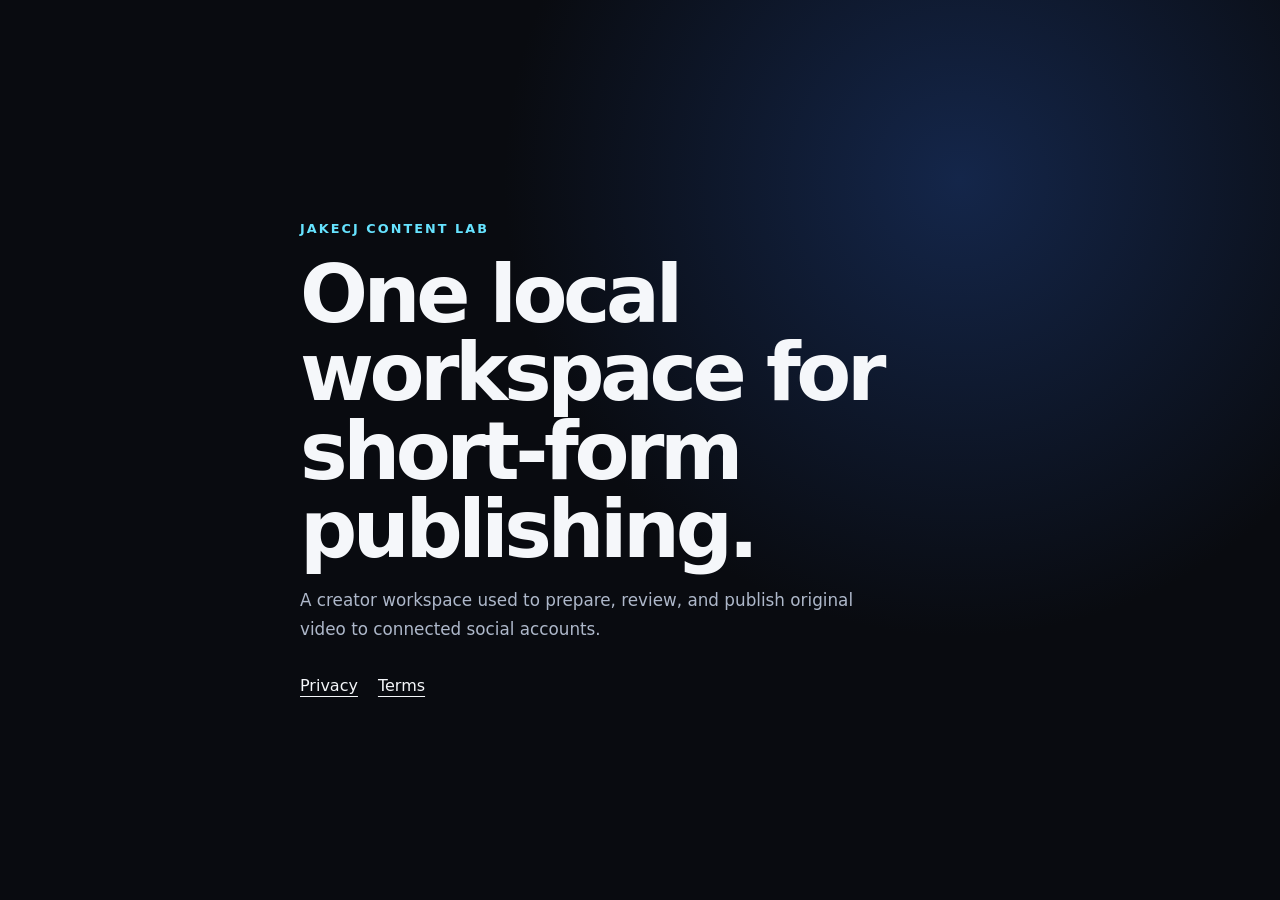
<file: index.html>
<!doctype html>
<html lang="en">
<head>
  <meta charset="utf-8">
  <meta name="viewport" content="width=device-width, initial-scale=1">
  <meta name="description" content="JakeCJ Content Lab helps its owner prepare and publish original short-form video across social platforms.">
  <title>JakeCJ Content Lab</title>
  <link rel="stylesheet" href="styles.css">
</head>
<body>
  <main>
    <p class="eyebrow">JAKECJ CONTENT LAB</p>
    <h1>One local workspace for short-form publishing.</h1>
    <p>A creator workspace used to prepare, review, and publish original video to connected social accounts.</p>
    <nav aria-label="Legal">
      <a href="privacy/">Privacy</a>
      <a href="terms/">Terms</a>
    </nav>
  </main>
</body>
</html>
</file>
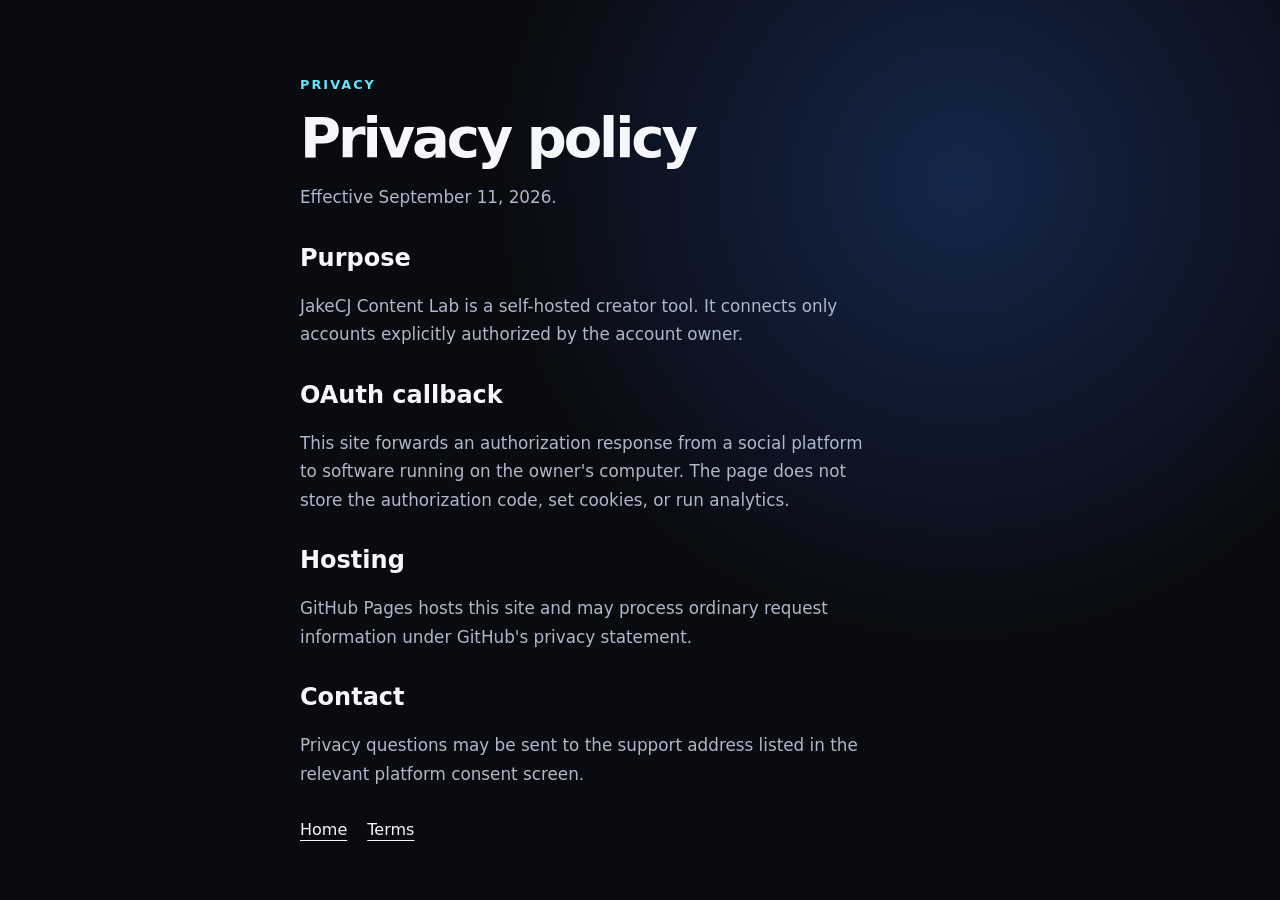
<file: privacy/index.html>
<!doctype html>
<html lang="en">
<head><meta charset="utf-8"><meta name="viewport" content="width=device-width, initial-scale=1"><title>Privacy — JakeCJ Content Lab</title><link rel="stylesheet" href="../styles.css"></head>
<body><main class="legal"><p class="eyebrow">PRIVACY</p><h1>Privacy policy</h1><p>Effective September 11, 2026.</p><h2>Purpose</h2><p>JakeCJ Content Lab is a self-hosted creator tool. It connects only accounts explicitly authorized by the account owner.</p><h2>OAuth callback</h2><p>This site forwards an authorization response from a social platform to software running on the owner's computer. The page does not store the authorization code, set cookies, or run analytics.</p><h2>Hosting</h2><p>GitHub Pages hosts this site and may process ordinary request information under GitHub's privacy statement.</p><h2>Contact</h2><p>Privacy questions may be sent to the support address listed in the relevant platform consent screen.</p><nav><a href="../">Home</a><a href="../terms/">Terms</a></nav></main></body>
</html>
</file>
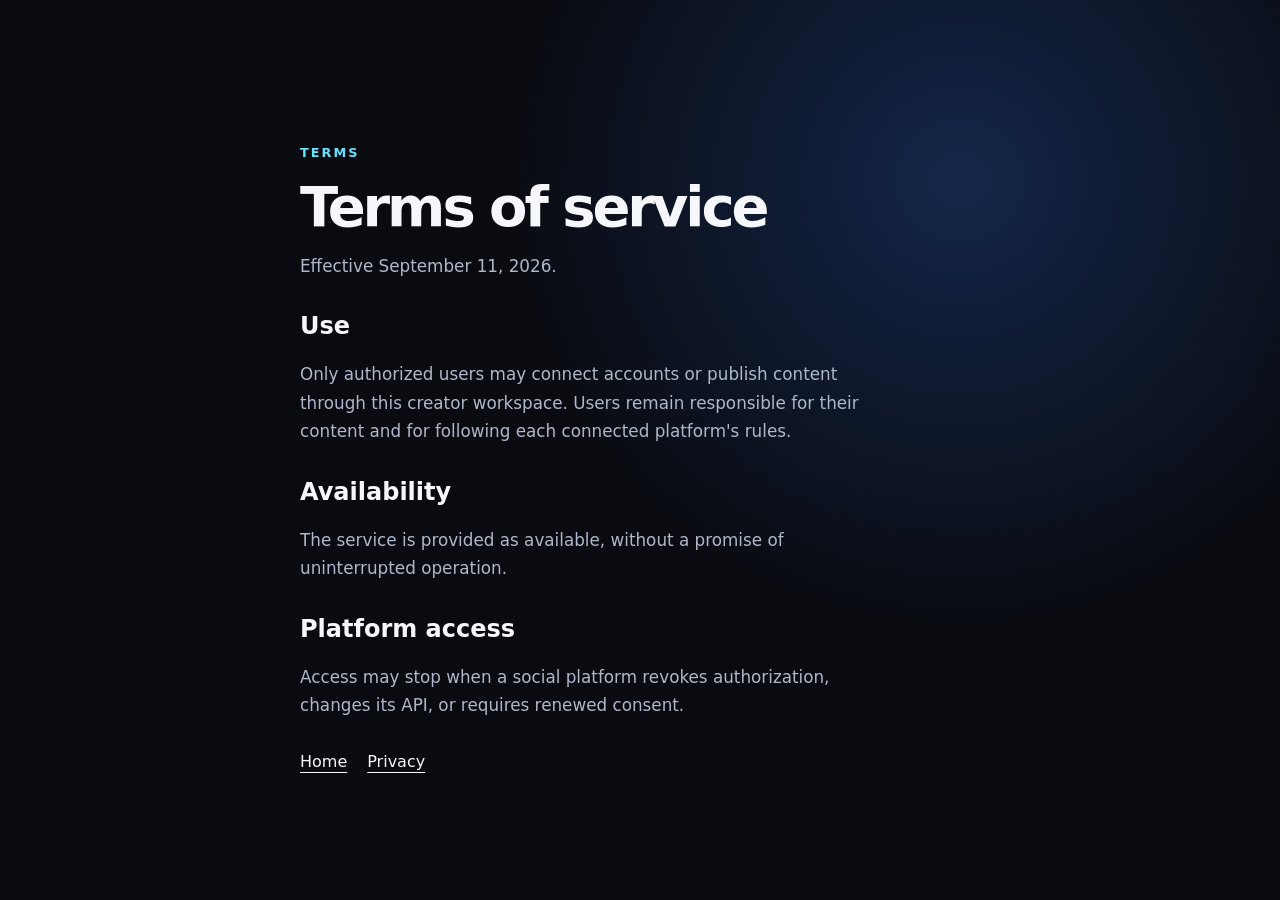
<file: terms/index.html>
<!doctype html>
<html lang="en">
<head><meta charset="utf-8"><meta name="viewport" content="width=device-width, initial-scale=1"><title>Terms — JakeCJ Content Lab</title><link rel="stylesheet" href="../styles.css"></head>
<body><main class="legal"><p class="eyebrow">TERMS</p><h1>Terms of service</h1><p>Effective September 11, 2026.</p><h2>Use</h2><p>Only authorized users may connect accounts or publish content through this creator workspace. Users remain responsible for their content and for following each connected platform's rules.</p><h2>Availability</h2><p>The service is provided as available, without a promise of uninterrupted operation.</p><h2>Platform access</h2><p>Access may stop when a social platform revokes authorization, changes its API, or requires renewed consent.</p><nav><a href="../">Home</a><a href="../privacy/">Privacy</a></nav></main></body>
</html>
</file>
<file: styles.css>
:root { color-scheme: dark; font-family: Inter, ui-sans-serif, system-ui, sans-serif; background: #090b10; color: #f5f7fa; }
* { box-sizing: border-box; }
body { margin: 0; min-height: 100vh; display: grid; place-items: center; background: radial-gradient(circle at 75% 20%, #14264a 0, transparent 38%), #090b10; }
main { width: min(680px, calc(100% - 40px)); padding: 56px 0; }
.eyebrow { color: #66e3ff; font-size: .8rem; font-weight: 800; letter-spacing: .16em; }
h1 { max-width: 620px; margin: 16px 0; font-size: clamp(2.4rem, 8vw, 5rem); line-height: .98; letter-spacing: -.055em; }
p { max-width: 580px; color: #aeb8ca; font-size: 1.05rem; line-height: 1.7; }
nav { display: flex; gap: 20px; margin-top: 32px; }
a { color: #f5f7fa; text-underline-offset: 5px; }
.legal h1 { font-size: clamp(2rem, 6vw, 3.5rem); }
.legal h2 { margin-top: 32px; }
</file>
